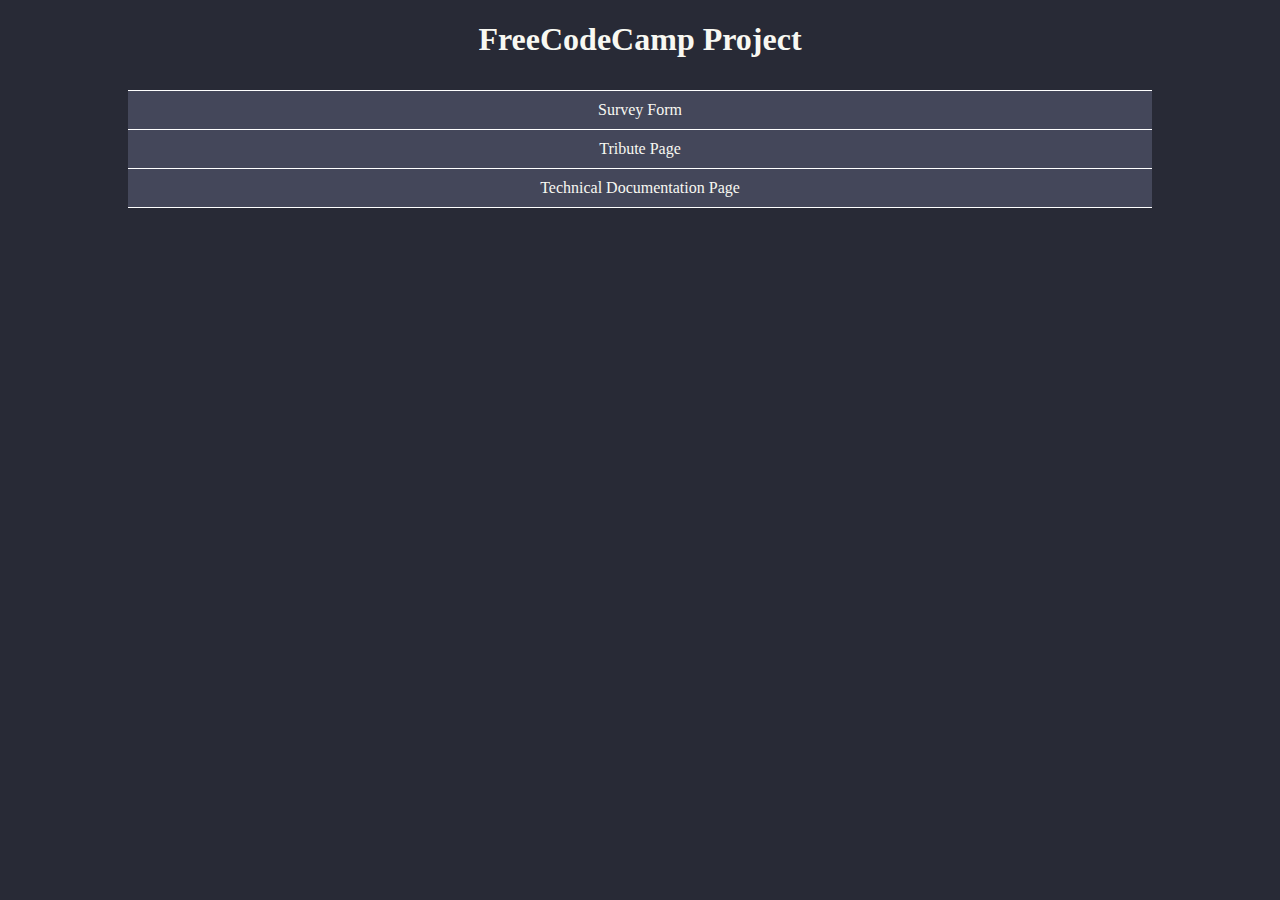
<file: index.html>
<!DOCTYPE html>
<html lang="en">
<head>
    <meta charset="UTF-8">
    <meta name="viewport" content="width=device-width, initial-scale=1.0">
    <link rel="stylesheet" href="styles.css">
    <title>FreeCodeCamp Project</title>
</head>
<body>
    <h1 id="title">FreeCodeCamp Project</h1>
    <ul class="list-project">
        <li><a href="./survey-form/index.html">Survey Form</a></li>
        <li><a href="./tribute-page/">Tribute Page</a></li>
        <li><a href="./technical-documentation-page/">Technical Documentation Page</a></li>
    </ul>
</body>
</html>
</file>
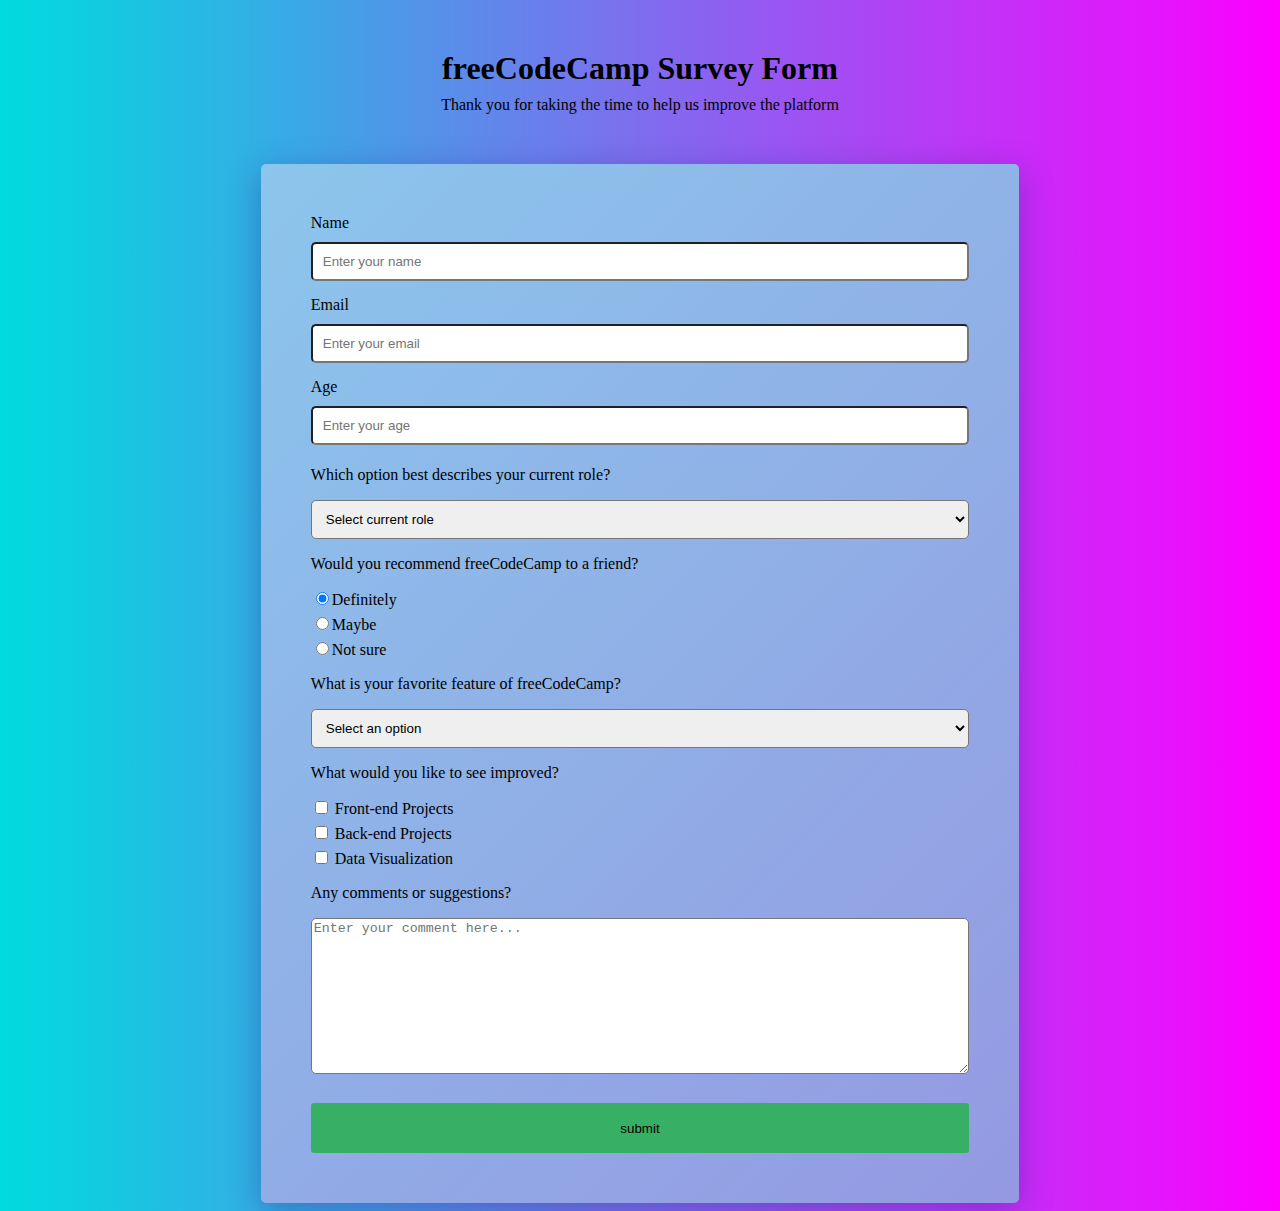
<file: survey-form/index.html>
<!DOCTYPE html>
<html lang="en">
<head>
    <meta charset="UTF-8">
    <meta http-equiv="X-UA-Compatible" content="IE=edge">
    <meta name="viewport" content="width=device-width, initial-scale=1.0">
    <link rel="stylesheet" href="styles.css">
    <title>Survey Form</title>
</head>
<body>
    <h1 id="title">freeCodeCamp Survey Form</h1>
    <p id="description">Thank you for taking the time to help us improve the platform</p>

    <form action="post" id="survey-form">
        <fieldset class="user-data">
            <div class="form-group">
                <label for="name" id="name-label">Name</label>
                <input type="text" name="name" id="name" placeholder="Enter your name" required>
            </div>

            <div class="form-group">
                <label for="email" id="email-label">Email</label>
                <input type="email" name="email" id="email" placeholder="Enter your email" required>
            </div>

            <div class="form-group">
                <label for="age" id="number-label">Age</label>
                <input type="number" name="age" id="number" min="5" max="100" placeholder="Enter your age" required>
            </div>
        </fieldset>

        <div class="form-group">
            <p>Which option best describes your current role?</p>
            <select name="role" id="dropdown" class="dropdown">
                <option value="" disabled selected>Select current role</option>
                <option value="1">Student</option>
                <option value="2">Full time job</option>
                <option value="3">Full time learner</option>
                <option value="4">Prefer not to say</option>
                <option value="5">Other</option>
            </select>
        </div>

        <div class="form-group recommend">
            <p>Would you recommend freeCodeCamp to a friend?</p>
            <label for="definitely"><input value="definitely" type="radio" name="recommend" id="definitely" checked>Definitely</label>
            <label for="maybe"><input value="maybe" type="radio" name="recommend" id="maybe">Maybe</label>
            <label for="notsure"><input value="notsure" type="radio" name="recommend" id="notsure">Not sure</label>
        </div>

        <div class="form-group">
            <p>What is your favorite feature of freeCodeCamp?</p>
            <select name="role" class="dropdown">
                <option value="" disabled selected>Select an option</option>
                <option value="1">Challenges</option>
                <option value="2">Projects</option>
                <option value="3">Community</option>
                <option value="4">Open Source</option>
            </select>
        </div>

        <div class="form-group improve">
            <p>What would you like to see improved?</p>
            <label for="front-end"><input value="front-end" type="checkbox" id="front-end"> Front-end Projects</label>
            <label for="back-end"><input value="back-end" type="checkbox" id="back-end"> Back-end Projects</label>
            <label for="data-visualization"><input value="data-visualization" type="checkbox" id="data-visualization"> Data Visualization</label>
        </div>

        <div class="form-group">
            <p>Any comments or suggestions?</p>
            <textarea name="comments" id="comments" cols="30" rows="10" placeholder="Enter your comment here..."></textarea>
        </div>

        <div class="form-group">
            <input type="submit" value="submit" id="submit">
        </div>
    </form>
</body>
</html>
</file>
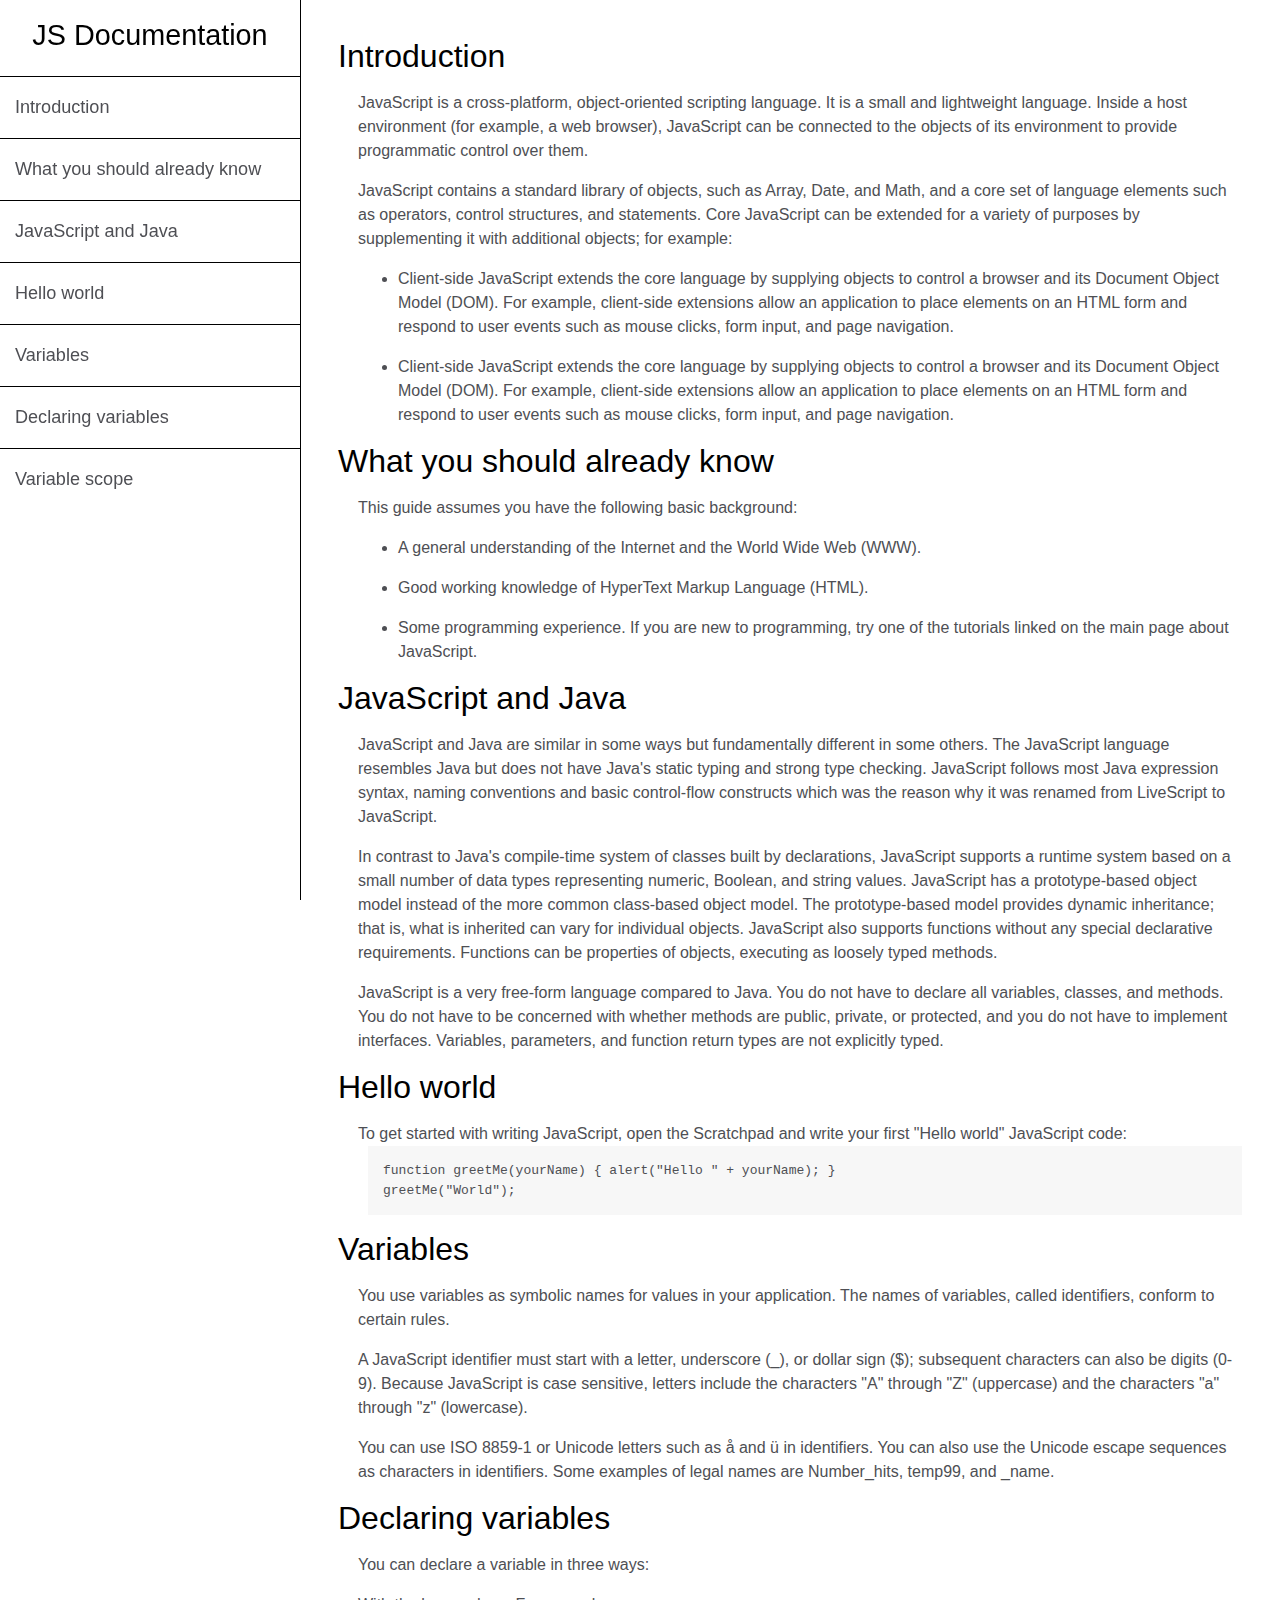
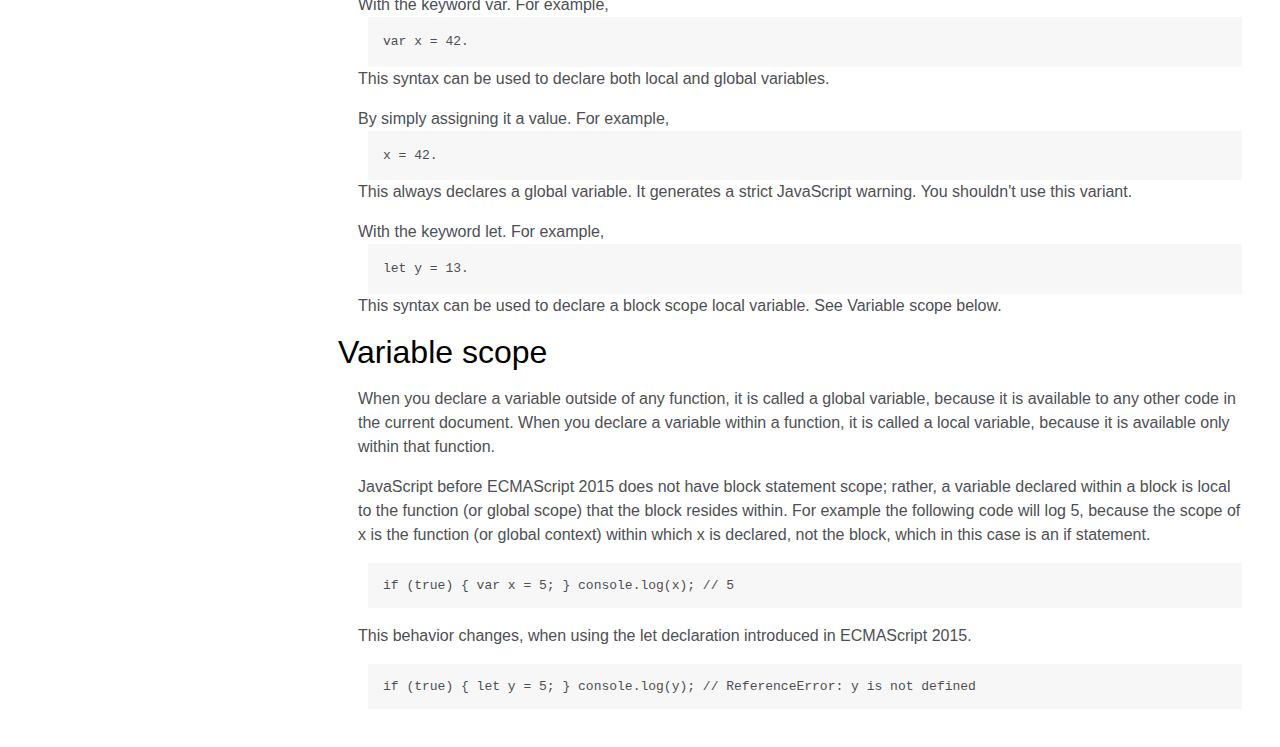
<file: technical-documentation-page/index.html>
<!DOCTYPE html>
<html lang="en">
<head>
    <meta charset="UTF-8">
    <meta http-equiv="X-UA-Compatible" content="IE=edge">
    <meta name="viewport" content="width=device-width, initial-scale=1.0">
    <link rel="stylesheet" href="styles.css">
    <title>Tecnical Documentation</title>
</head>
<body>
    <nav id="navbar">
        <header>JS Documentation</header>
        <ul>
            <li><a href="#Introduction" class="nav-link">Introduction</a></li>
            <li><a href="#What_you_should_already_know" class="nav-link">What you should already know</a></li>
            <li><a href="#JavaScript_and_Java" class="nav-link">JavaScript and Java</a></li>
            <li><a href="#Hello_world" class="nav-link">Hello world</a></li>
            <li><a href="#Variables" class="nav-link">Variables</a></li>
            <li><a href="#Declaring_variables" class="nav-link">Declaring variables</a></li>
            <li><a href="#Variable_scope" class="nav-link">Variable scope</a></li>
        </ul>
    </nav>
    <main id="main-doc">
        <section class="main-section" id="Introduction">
            <header>Introduction</header>
            <article>
                <p>JavaScript is a cross-platform, object-oriented scripting language. It is a small and lightweight language. Inside a host environment (for example, a web browser), JavaScript can be connected to the objects of its environment to provide programmatic control over them.</p>
                <p>JavaScript contains a standard library of objects, such as Array, Date, and Math, and a core set of language elements such as operators, control structures, and statements. Core JavaScript can be extended for a variety of purposes by supplementing it with additional objects; for example:</p>
                <ul>
                    <li>
                        <p>
                            Client-side JavaScript extends the core language by supplying objects to control a browser and its Document Object Model (DOM). For example, client-side extensions allow an application to place elements on an HTML form and respond to user events such as mouse clicks, form input, and page navigation.
                        </p>
                    </li>
                    <li>
                        <p>
                            Client-side JavaScript extends the core language by supplying objects to control a browser and its Document Object Model (DOM). For example, client-side extensions allow an application to place elements on an HTML form and respond to user events such as mouse clicks, form input, and page navigation.
                        </p>
                    </li>
                </ul>
            </article>
        </section>

        <section class="main-section" id="What_you_should_already_know">
            <header>What you should already know</header>
            <article>
                <p>This guide assumes you have the following basic background:</p>
                <ul>
                    <li>
                        <p>
                            A general understanding of the Internet and the World Wide Web (WWW).
                        </p>
                    </li>
                    <li>
                        <p>
                            Good working knowledge of HyperText Markup Language (HTML).
                        </p>
                    </li>
                    <li>
                        <p>
                            Some programming experience. If you are new to programming, try one of the tutorials linked on the main page about JavaScript.
                        </p>
                    </li>
                </ul>
            </article>
        </section>

        <section class="main-section" id="JavaScript_and_Java">
            <header>JavaScript and Java</header>
            <article>
                <p>
                    JavaScript and Java are similar in some ways but fundamentally different in some others. The JavaScript language resembles Java but does not have Java's static typing and strong type checking. JavaScript follows most Java expression syntax, naming conventions and basic control-flow constructs which was the reason why it was renamed from LiveScript to JavaScript.                
                </p>
                <p>
                    In contrast to Java's compile-time system of classes built by declarations, JavaScript supports a runtime system based on a small number of data types representing numeric, Boolean, and string values. JavaScript has a prototype-based object model instead of the more common class-based object model. The prototype-based model provides dynamic inheritance; that is, what is inherited can vary for individual objects. JavaScript also supports functions without any special declarative requirements. Functions can be properties of objects, executing as loosely typed methods.
                </p>
                <p>
                    JavaScript is a very free-form language compared to Java. You do not have to declare all variables, classes, and methods. You do not have to be concerned with whether methods are public, private, or protected, and you do not have to implement interfaces. Variables, parameters, and function return types are not explicitly typed.
                </p>
            </article>
        </section>

        <section class="main-section" id="Hello_world">
            <header>Hello world</header>
            <article>
                <p>
                    To get started with writing JavaScript, open the Scratchpad and write your first "Hello world" JavaScript code:
                    <code>
                        function greetMe(yourName) { alert("Hello " + yourName); }
                        <br/>
                        greetMe("World");
                    </code>
                </p>
            </article>
        </section>

        <section class="main-section" id="Variables">
            <header>Variables</header>
            <article>
                <p>You use variables as symbolic names for values in your application. The names of variables, called identifiers, conform to certain rules.</p>
                <p>
                    A JavaScript identifier must start with a letter, underscore (_), or dollar sign ($); subsequent characters can also be digits (0-9). Because JavaScript is case sensitive, letters include the characters "A" through "Z" (uppercase) and the characters "a" through "z" (lowercase).
                </p>
                <p>
                    You can use ISO 8859-1 or Unicode letters such as å and ü in identifiers. You can also use the Unicode escape sequences as characters in identifiers. Some examples of legal names are Number_hits, temp99, and _name.
                </p>
            </article>
        </section>

        <section class="main-section" id="Declaring_variables">
            <header>Declaring variables</header>
            <article>
                <p>You can declare a variable in three ways:</p>
                <p>
                    With the keyword var. For example,
                    <code>
                        var x = 42.
                    </code>
                    This syntax can be used to declare both local and global variables.
                </p>
                
                <p>
                    By simply assigning it a value. For example,
                    <code>
                        x = 42.
                    </code>
                    This always declares a global variable. It generates a strict JavaScript warning. You shouldn't use this variant.
                </p>
                
                <p>
                    With the keyword let. For example,
                    <code>
                        let y = 13.
                    </code>
                    This syntax can be used to declare a block scope local variable. See Variable scope below.
                </p>
            </article>
        </section>

        <section class="main-section" id="Variable_scope">
            <header>Variable scope</header>
            <article>
                <p>
                    When you declare a variable outside of any function, it is called a global variable, because it is available to any other code in the current document. When you declare a variable within a function, it is called a local variable, because it is available only within that function.
                </p>
                <p>
                    JavaScript before ECMAScript 2015 does not have block statement scope; rather, a variable declared within a block is local to the function (or global scope) that the block resides within. For example the following code will log 5, because the scope of x is the function (or global context) within which x is declared, not the block, which in this case is an if statement.
                </p>
                <code>
                    if (true) { var x = 5; } console.log(x); // 5
                </code>
                <p>
                    This behavior changes, when using the let declaration introduced in ECMAScript 2015.
                </p>
                <code>
                    if (true) { let y = 5; } console.log(y); // ReferenceError: y is
                    not defined
                </code>
            </article>
        </section>
    </main> 
</body>
</html>
</file>
<file: styles.css>
html {
    background-color: #282a36;
    color: #f8f8f2;
}

#title {
    text-align: center;
    margin-bottom: 2rem;
}

.list-project {
    list-style: none;
    padding: 0;
    width: 80vw;
    margin: 0 auto;
}

.list-project li {
    border-top: 1px solid white;
}

.list-project li:last-child {
    border-bottom: 1px solid white;
}

.list-project li a {
    text-decoration: none;
    background-color: #44475a;
    color: #f8f8f2;
    text-align: center;
    display: block;
    padding: 10px 0;
    transition: background-color .5s;
}

.list-project li a:hover {
    background-color: #282a36;
}
</file>
<file: survey-form/styles.css>
body {
    background-color: #00DBDE;
    background-image: linear-gradient(90deg, #00DBDE 0%, #FC00FF 100%);
}

#title, #description {
    text-align: center;
}

#title {
    margin-bottom: -7px;
    margin-top: 50px;
}

#description {
    margin-bottom: 50px;
}

#survey-form {
    margin: 0 auto;
    box-sizing: border-box;
    width: 60%;
    padding: 50px;
    border-radius: 5px;
    box-shadow: 0 8px 32px 0 rgba( 31, 38, 135, 0.37 );
    background-image: linear-gradient(135deg, #8BC6EC 0%, #9599E2 100%);

}

.user-data {
    border: none;
    width: 100%;
    padding: 0;
    margin: 0;
    margin-bottom: -10px;
}

.user-data .form-group {
    margin-bottom: 15px;
}

.user-data label {
    display: block;
    margin-bottom: 10px;
}

.user-data input,
.dropdown {
    box-sizing: border-box;
    width: 100%;
    border-radius: 5px;
    padding: 10px;
}

.recommend label,
.improve label  {
    display: block;
    margin-bottom: 5px;
}

#comments {
    width: 100%;
    min-height: 120px;
    resize: vertical;
    box-sizing: border-box;
    border-radius: 5px;
}

#submit {
    margin-top: 25px;
    height: 50px;
    width: 100%;
    border-radius: 3px;
    border-style: none;
    background-color: rgb(55,175,101);
}
</file>
<file: technical-documentation-page/styles.css>
body {
    font-family: Arial, Helvetica, sans-serif;
}

#navbar {
    border-right: 1px solid black;
    min-width: 290px;
    width: 300px;
    height: 100%;
    overflow-y: auto;
    overflow-x: hidden;
    position: fixed;
    top: 0;
    left: 0;
}

#navbar header {
    padding-top: 10px;
    height: 50px;
    display: flex;
    align-items: center;
    justify-content: center;
    font-size: 1.8em;
}

#navbar ul {
    padding: 0;
    position: absolute;
    width: 100%;
}

#navbar ul li {
    list-style: none;
    border-top: 1px solid black;
    width: 100%;
    height: 100%;
}

#navbar ul li a {
    text-decoration: none;
    color: #4E4F54;
    display: inline-block;
    width: 100%;
    height: 100%;
    padding: 20px 15px;
    font-size: 1.13em;
}

#main-doc {
    margin-left: 300px;
    padding: 30px;
}

.main-section header {
    font-size: 2em;
}

.main-section article {
    margin-left: 20px;
    color: #4E4F54;
}

.main-section article p {
    line-height: 1.5;
}

.main-section article code {
    display: block;
    padding: 15px;
    margin-left: 10px;
    background-color: #F7F7F7;
}

@media (max-width: 800px) {
    #navbar {
        display: none;
    }

    #main-doc {
        margin-left: 0;
    }
}
</file>
